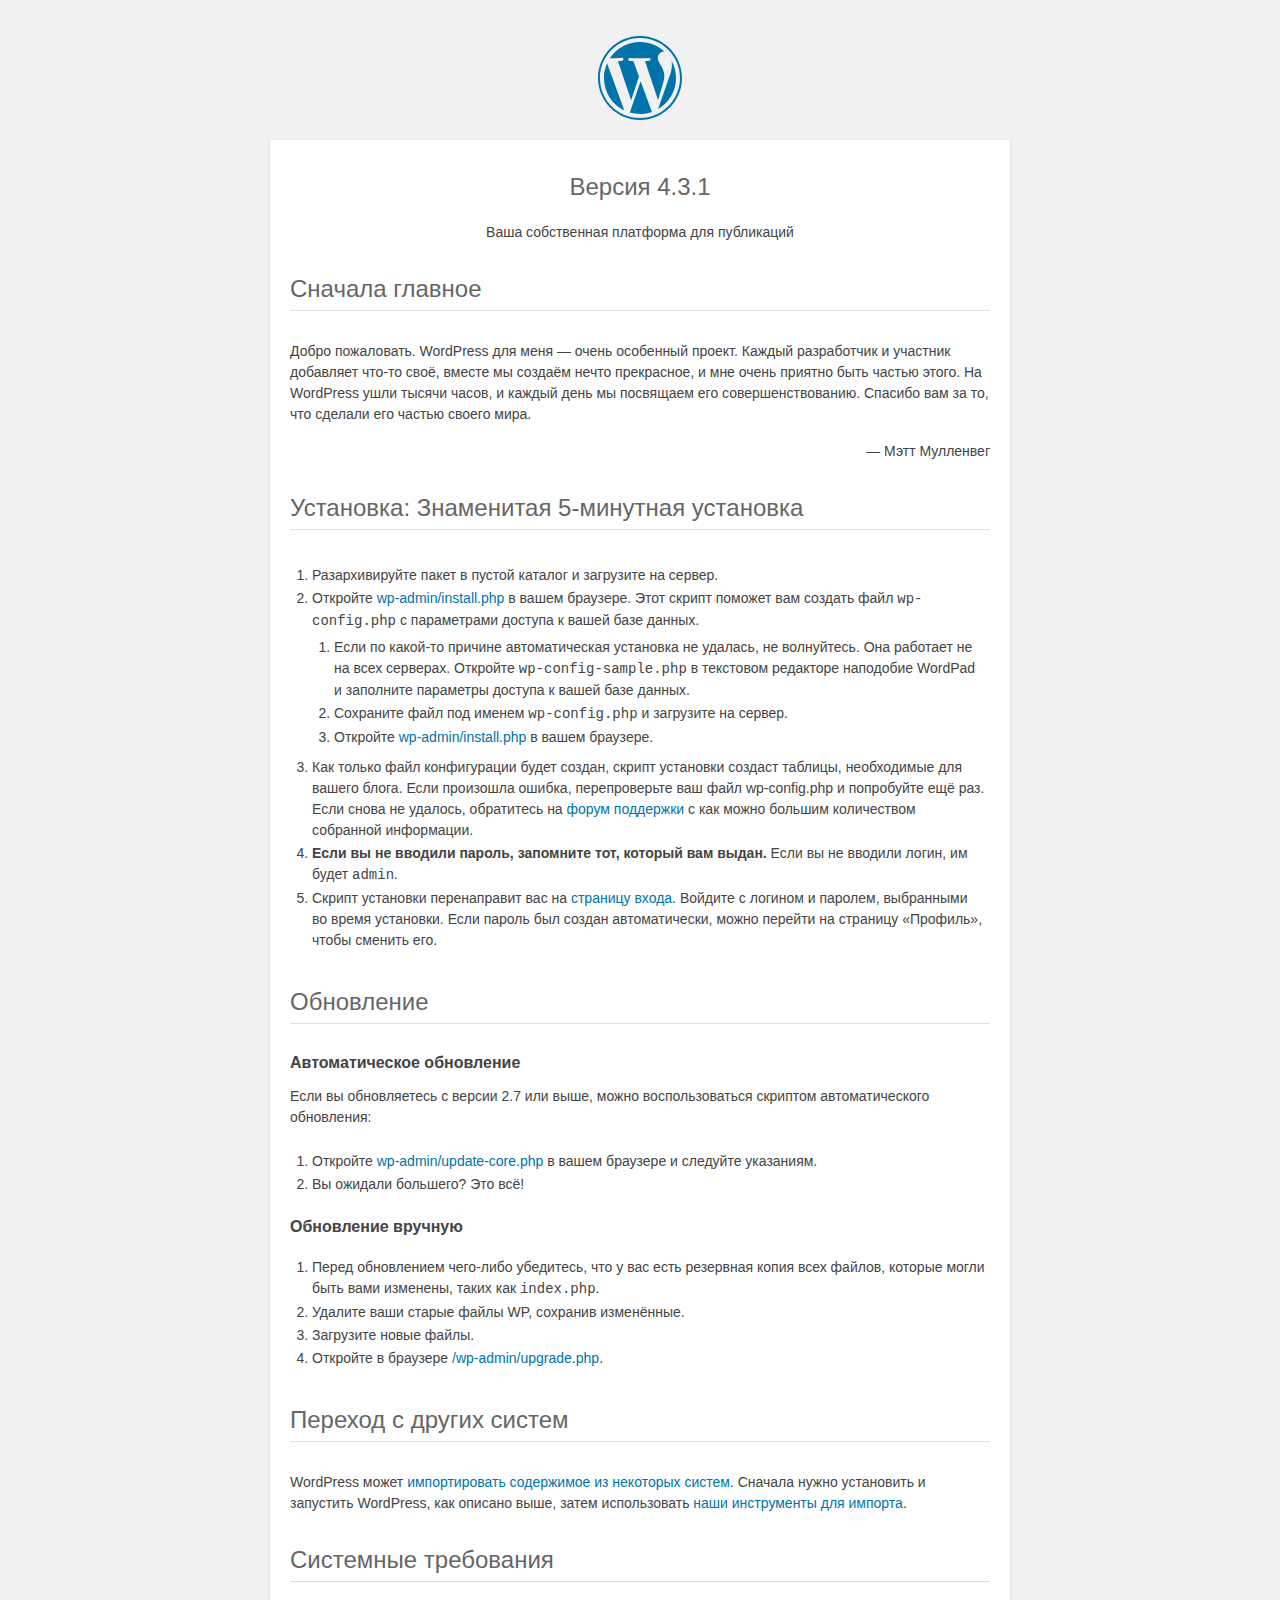
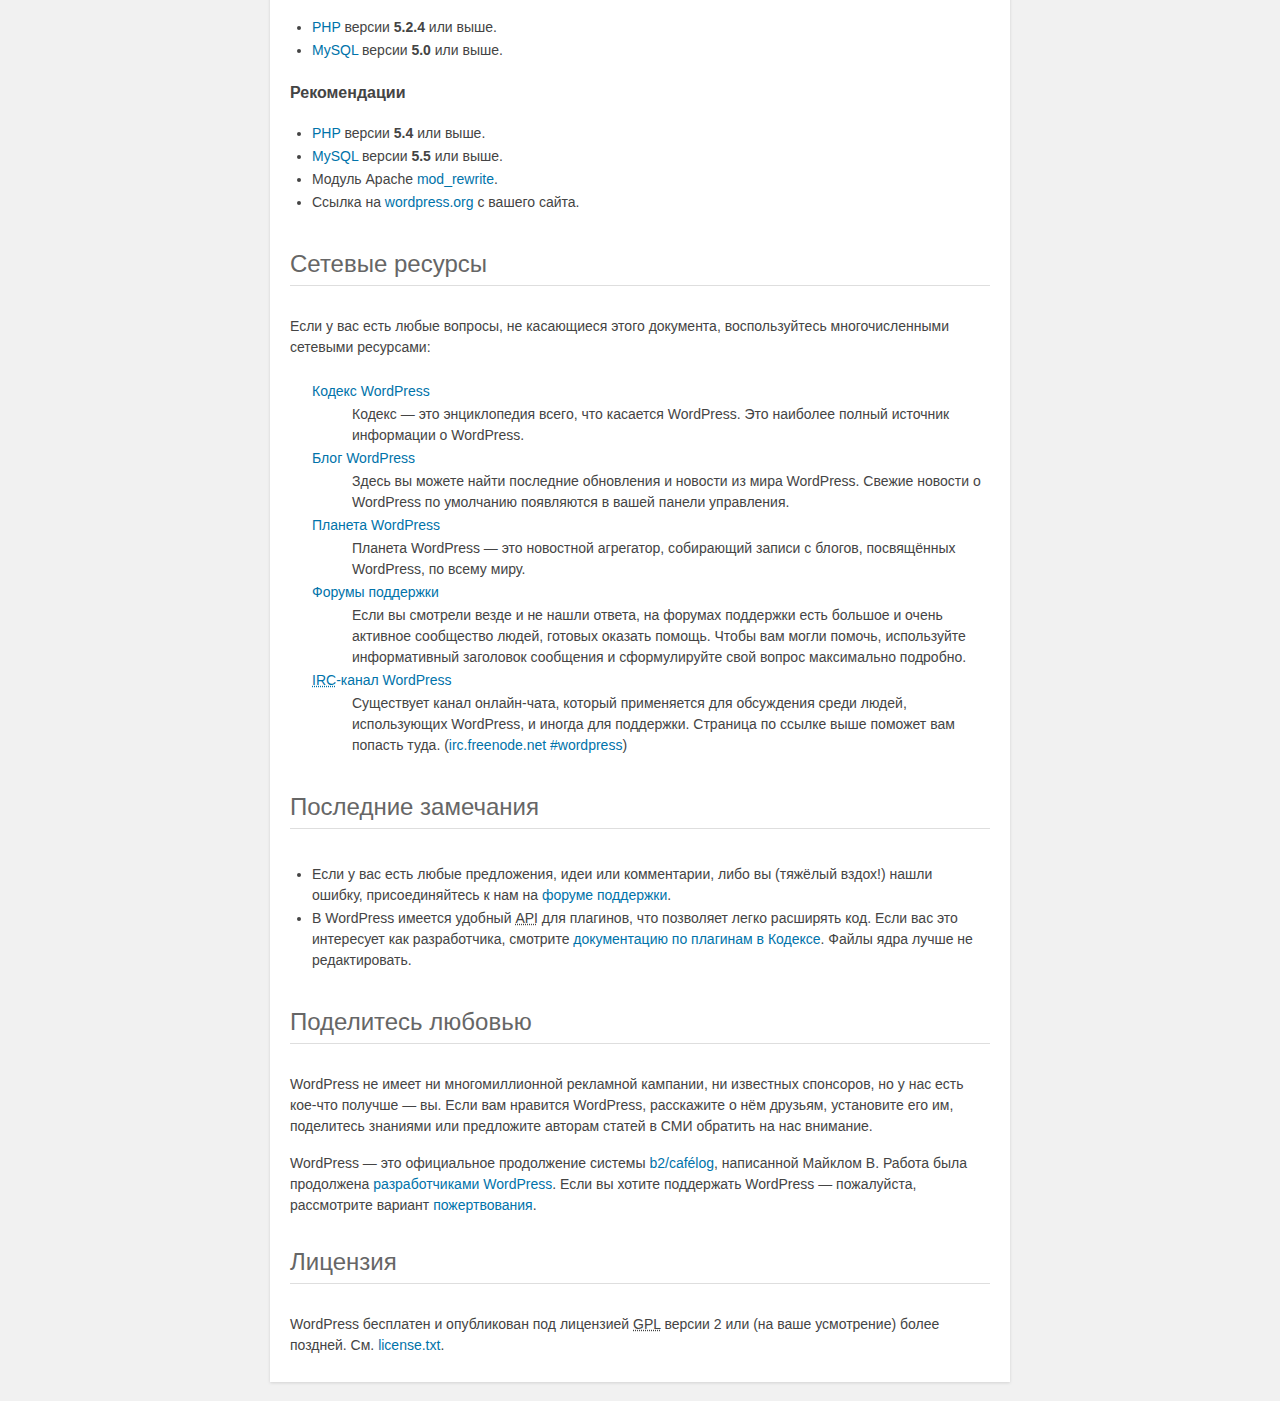
<file: wordpress/readme.html>
<!DOCTYPE html PUBLIC "-//W3C//DTD XHTML 1.0 Strict//EN" "http://www.w3.org/TR/xhtml1/DTD/xhtml1-strict.dtd">
<html xmlns="http://www.w3.org/1999/xhtml">
<head>
	<meta name="viewport" content="width=device-width" />
	<meta http-equiv="Content-Type" content="text/html; charset=utf-8" />
	<title>WordPress &#8250; ReadMe</title>
	<link rel="stylesheet" href="wp-admin/css/install.css?ver=20100228" type="text/css" />
</head>
<body>
<h1 id="logo">
	<a href="https://wordpress.org/"><img alt="WordPress" src="wp-admin/images/wordpress-logo.png" /></a>
	<br /> Версия 4.3.1
</h1>
<p style="text-align: center">Ваша собственная платформа для публикаций</p>

<h1>Сначала главное</h1>
<p>Добро пожаловать. WordPress для меня &#8212; очень особенный проект. Каждый разработчик и участник добавляет что-то своё, вместе мы создаём нечто прекрасное, и мне очень приятно быть частью этого. На WordPress ушли тысячи часов, и каждый день мы посвящаем его совершенствованию. Спасибо вам за то, что сделали его частью своего мира.</p>
<p style="text-align: right">&#8212; Мэтт Мулленвег</p>

<h1>Установка: Знаменитая 5-минутная установка</h1>
<ol>
	<li>Разархивируйте пакет в пустой каталог и загрузите на сервер.</li>
	<li>Откройте <span class="file"><a href="wp-admin/install.php">wp-admin/install.php</a></span> в вашем браузере. Этот скрипт поможет вам создать файл <code>wp-config.php</code> с параметрами доступа к вашей базе данных.
		<ol>
			<li>Если по какой-то причине автоматическая установка не удалась, не волнуйтесь. Она работает не на всех серверах. Откройте <code>wp-config-sample.php</code> в текстовом редакторе наподобие WordPad и заполните параметры доступа к вашей базе данных.</li>
			<li>Сохраните файл под именем <code>wp-config.php</code> и загрузите на сервер.</li>
			<li>Откройте <span class="file"><a href="wp-admin/install.php">wp-admin/install.php</a></span> в вашем браузере.</li>
		</ol>
	</li>
	<li>Как только файл конфигурации будет создан, скрипт установки создаст таблицы, необходимые для вашего блога. Если произошла ошибка, перепроверьте ваш файл <span class="file">wp-config.php</span> и попробуйте ещё раз. Если снова не удалось, обратитесь на <a href="http://ru.forums.wordpress.org/">форум поддержки</a> с как можно большим количеством собранной информации.</li>
	<li><strong>Если вы не вводили пароль, запомните тот, который вам выдан.</strong> Если вы не вводили логин, им будет <code>admin</code>.</li>
	<li> Скрипт установки перенаправит вас на <a href="wp-login.php">страницу входа</a>. Войдите с логином и паролем, выбранными во время установки. Если пароль был создан автоматически, можно перейти на страницу &laquo;Профиль&raquo;, чтобы сменить его.</li>
</ol>

<h1>Обновление</h1>
<h2>Автоматическое обновление</h2>
<p>Если вы обновляетесь с версии 2.7 или выше, можно воспользоваться скриптом автоматического обновления:</p>
<ol>
	<li>Откройте <span class="file"><a href="wp-admin/update-core.php">wp-admin/update-core.php</a></span> в вашем браузере и следуйте указаниям.</li>
	<li>Вы ожидали большего? Это всё!</li>
</ol>

<h2>Обновление вручную</h2>
<ol>
	<li>Перед обновлением чего-либо убедитесь, что у вас есть резервная копия всех файлов, которые могли быть вами изменены, таких как <code>index.php</code>.</li>
	<li>Удалите ваши старые файлы WP, сохранив изменённые.</li>
	<li>Загрузите новые файлы.</li>
	<li>Откройте в браузере <span class="file"><a href="wp-admin/upgrade.php">/wp-admin/upgrade.php</a>.</span></li>
</ol>

<h1>Переход с других систем</h1>
<p>WordPress может <a href="http://codex.wordpress.org/Importing_Content">импортировать содержимое из некоторых систем</a>. Сначала нужно установить и запустить WordPress, как описано выше, затем использовать <a href="wp-admin/import.php" title="Импорт в WordPress">наши инструменты для импорта</a>.</p>

<h1>Системные требования</h1>
<ul>
	<li><a href="http://php.net/">PHP</a> версии <strong>5.2.4</strong> или выше.</li>
	<li><a href="http://www.mysql.com/">MySQL</a> версии <strong>5.0</strong> или выше.</li>
</ul>

<h2>Рекомендации</h2>
<ul>
	<li><a href="http://php.net/">PHP</a> версии <strong>5.4</strong> или выше.</li>
	<li><a href="http://www.mysql.com/">MySQL</a> версии <strong>5.5</strong> или выше.</li>
	<li>Модуль Apache <a href="http://httpd.apache.org/docs/2.2/mod/mod_rewrite.html">mod_rewrite</a>.</li>
	<li>Ссылка на <a href="https://wordpress.org/">wordpress.org</a> c вашего сайта.</li>
</ul>

<h1>Сетевые ресурсы</h1>
<p>Если у вас есть любые вопросы, не касающиеся этого документа, воспользуйтесь многочисленными сетевыми ресурсами:</p>
<dl>
	<dt><a href="http://codex.wordpress.org/Заглавная_страница">Кодекс WordPress</a></dt>
		<dd>Кодекс &#8212; это энциклопедия всего, что касается WordPress. Это наиболее полный источник информации о WordPress.</dd>
	<dt><a href="https://wordpress.org/news/">Блог WordPress</a></dt>
		<dd>Здесь вы можете найти последние обновления и новости из мира WordPress. Свежие новости о WordPress по умолчанию появляются в вашей панели управления.</dd>
	<dt><a href="https://planet.wordpress.org/">Планета WordPress </a></dt>
		<dd>Планета WordPress &#8212; это новостной агрегатор, собирающий записи с блогов, посвящённых WordPress, по всему миру.</dd>
	<dt><a href="http://ru.forums.wordpress.org/">Форумы поддержки</a></dt>
		<dd>Если вы смотрели везде и не нашли ответа, на форумах поддержки есть большое и очень активное сообщество людей, готовых оказать помощь. Чтобы вам могли помочь, используйте информативный заголовок сообщения и сформулируйте свой вопрос максимально подробно.</dd>
	<dt><a href="http://codex.wordpress.org/IRC"><abbr title="Internet Relay Chat">IRC</abbr>-канал WordPress</a></dt>
		<dd>Существует канал онлайн-чата, который применяется для обсуждения среди людей, использующих WordPress, и иногда для поддержки. Страница по ссылке выше поможет вам попасть туда. (<a href="irc://irc.freenode.net/wordpress">irc.freenode.net #wordpress</a>)</dd>
</dl>

<h1>Последние замечания</h1>
<ul>
	<li>Если у вас есть любые предложения, идеи или комментарии, либо вы (тяжёлый вздох!) нашли ошибку, присоединяйтесь к нам на <a href="http://ru.forums.wordpress.org/">форуме поддержки</a>.</li>
	<li>В WordPress имеется удобный <abbr title="application programming interface">API</abbr> для плагинов, что позволяет легко расширять код. Если вас это интересует как разработчика, смотрите <a href="http://codex.wordpress.org/Plugin_API" title="API WordPress для плагинов">документацию по плагинам в Кодексе</a>. Файлы ядра лучше не редактировать.</li>
</ul>

<h1>Поделитесь любовью</h1>
<p>WordPress не имеет ни многомиллионной рекламной кампании, ни известных спонсоров, но у нас есть кое-что получше &#8212; вы. Если вам нравится WordPress, расскажите о нём друзьям, установите его им, поделитесь знаниями или предложите авторам статей в СМИ обратить на нас внимание.</p>

<p>WordPress &#8212; это официальное продолжение системы <a href="http://cafelog.com/">b2/caf&#233;log</a>, написанной Майклом В. Работа была продолжена <a href="https://wordpress.org/about/">разработчиками WordPress</a>. Если вы хотите поддержать WordPress &#8212; пожалуйста, рассмотрите вариант <a href="https://wordpress.org/donate/" title="Пожертвования для WordPress">пожертвования</a>.</p>

<h1>Лицензия</h1>
<p>WordPress бесплатен и опубликован под лицензией <abbr title="GNU General Public License">GPL</abbr> версии 2 или (на ваше усмотрение) более поздней. См. <a href="license.txt">license.txt</a>.</p>

</body>
</html>
</file>
<file: wordpress/wp-admin/css/install.css>
html {
	background: #f1f1f1;
	margin: 0 20px;
}

body {
	background: #fff;
	color: #444;
	font-family: "Open Sans", sans-serif;
	margin: 140px auto 25px;
	padding: 20px 20px 10px 20px;
	max-width: 700px;
	-webkit-font-smoothing: subpixel-antialiased;
	-webkit-box-shadow: 0 1px 3px rgba(0,0,0,0.13);
	box-shadow: 0 1px 3px rgba(0,0,0,0.13);
}

a {
	color: #0073aa;
	text-decoration: none;
}

a:hover {
	color: #00a0d2;
}

h1 {
	border-bottom: 1px solid #dedede;
	clear: both;
	color: #666;
	font-size: 24px;
	margin: 30px 0;
	padding: 0;
	padding-bottom: 7px;
	font-weight: normal;
}

h2 {
	font-size: 16px;
}

p, li, dd, dt {
	padding-bottom: 2px;
	font-size: 14px;
	line-height: 1.5;
}

code, .code {
	font-family: Consolas, Monaco, monospace;
}

ul, ol, dl {
	padding: 5px 5px 5px 22px;
}

a img {
	border:0
}
abbr {
	border: 0;
	font-variant: normal;
}

label {
	cursor: pointer;
}

#logo {
	margin: 6px 0 14px 0;
	border-bottom: none;
	text-align:center
}
#logo a {
	background-image: url(../images/w-logo-blue.png?ver=20131202);
	background-image: none, url(../images/wordpress-logo.svg?ver=20131107);
	-webkit-background-size: 84px;
	background-size: 84px;
	background-position: center top;
	background-repeat: no-repeat;
	color: #999;
	height: 84px;
	font-size: 20px;
	font-weight: normal;
	line-height: 1.3em;
	margin: -130px auto 25px;
	padding: 0;
	text-decoration: none;
	width: 84px;
	text-indent: -9999px;
	outline: none;
	overflow: hidden;
	display: block;
}
.step {
	margin: 20px 0 15px;
}
.step, th {
	text-align: left;
	padding: 0;
}
.language-chooser.wp-core-ui .step .button.button-large {
	height: 36px;
	vertical-align: middle;
	font-size: 14px;
}
textarea {
	border: 1px solid #dfdfdf;
	font-family: "Open Sans", sans-serif;
	width: 100%;
	-webkit-box-sizing: border-box;
	-moz-box-sizing: border-box;
	box-sizing: border-box;
}

.form-table {
	border-collapse: collapse;
	margin-top: 1em;
	width: 100%;
}

.form-table td {
	margin-bottom: 9px;
	padding: 10px 20px 10px 0;
	font-size: 14px;
	vertical-align: top
}

.form-table th {
	font-size: 14px;
	text-align: left;
	padding: 10px 20px 10px 0;
	width: 140px;
	vertical-align: top;
}

.form-table code {
	line-height: 18px;
	font-size: 14px;
}

.form-table p {
	margin: 4px 0 0 0;
	font-size: 11px;
}

.form-table input {
	line-height: 20px;
	font-size: 15px;
	padding: 3px 5px;
	border: 1px solid #ddd;
	-webkit-box-shadow: inset 0 1px 2px rgba(0,0,0,0.07);
	box-shadow: inset 0 1px 2px rgba(0,0,0,0.07);
}

input,
submit {
	font-family: "Open Sans", sans-serif;
}

.form-table input[type=text],
.form-table input[type=email],
.form-table input[type=url],
.form-table input[type=password] {
	width: 206px;
}

.form-table th p {
	font-weight: normal;
}

.form-table.install-success td {
	vertical-align: middle;
	padding: 16px 20px 16px 0;
}

.form-table.install-success td p {
	margin: 0;
	font-size: 14px;
}

.form-table.install-success td code {
	margin: 0;
	font-size: 18px;
}

#error-page {
	margin-top: 50px;
}

#error-page p {
	font-size: 14px;
	line-height: 18px;
	margin: 25px 0 20px;
}

#error-page code, .code {
	font-family: Consolas, Monaco, monospace;
}

.wp-hide-pw > .dashicons {
	line-height: inherit;
}

#pass-strength-result {
	background-color: #eee;
	border: 1px solid #ddd;
	color: #23282d;
	margin: -2px 5px 5px 0px;
	padding: 3px 5px;
	text-align: center;
	width: 218px;
	-webkit-box-sizing: border-box;
	-moz-box-sizing: border-box;
	box-sizing: border-box;
	opacity: 0;
}

#pass-strength-result.short {
	background-color: #f1adad;
	border-color: #e35b5b;
	opacity: 1;
}

#pass-strength-result.bad {
	background-color: #fbc5a9;
	border-color: #f78b53;
	opacity: 1;
}

#pass-strength-result.good {
	background-color: #ffe399;
	border-color: #ffc733;
	opacity: 1;
}

#pass-strength-result.strong {
	background-color: #c1e1b9;
	border-color: #83c373;
	opacity: 1;
}

#pass1.short, #pass1-text.short {
	border-color: #e35b5b;
}

#pass1.bad, #pass1-text.bad {
	border-color: #f78b53;
}

#pass1.good, #pass1-text.good {
	border-color: #ffc733;
}

#pass1.strong, #pass1-text.strong {
	border-color: #83c373;
}

.pw-weak {
	display: none;
}

.message {
	border: 1px solid #c00;
	padding: 0.5em 0.7em;
	margin: 5px 0 15px;
	background-color: #ffebe8;
}

/* rtl:ignore */
#dbname,
#uname,
#pwd,
#dbhost,
#prefix,
#user_login,
#admin_email,
#pass1,
#pass2 {
	direction: ltr;
}

#pass1-text,
.show-password #pass1 {
	display: none;
}

.show-password #pass1-text
{
	display: inline-block;
}

.form-table span.description.important {
	font-size: 12px;
}


/* localization */
body.rtl,
.rtl textarea,
.rtl input,
.rtl submit {
	font-family: Tahoma, sans-serif;
}

:lang(he-il) body.rtl,
:lang(he-il) .rtl textarea,
:lang(he-il) .rtl input,
:lang(he-il) .rtl submit {
	font-family: Arial, sans-serif;
}

@media only screen and (max-width: 799px) {
	body {
		margin-top: 115px;
	}
	#logo a {
		margin: -125px auto 30px;
	}
}

@media screen and ( max-width: 782px ) {

	.form-table {
		margin-top: 0;
	}

	.form-table th,
	.form-table td {
		display: block;
		width: auto;
		vertical-align: middle;
	}

	.form-table th {
		padding: 20px 0 0;
	}

	.form-table td {
		padding: 5px 0;
		border: 0;
		margin: 0;
	}

	textarea,
	input {
		font-size: 16px;
	}

	.form-table td input[type="text"],
	.form-table td input[type="email"],
	.form-table td input[type="url"],
	.form-table td input[type="password"],
	.form-table td select,
	.form-table td textarea,
	.form-table span.description {
		width: 100%;
		font-size: 16px;
		line-height: 1.5;
		padding: 7px 10px;
		display: block;
		max-width: none;
		-webkit-box-sizing: border-box;
		-moz-box-sizing: border-box;
		box-sizing: border-box;
	}

}

body.language-chooser {
	max-width: 300px;
}

.language-chooser select {
	padding: 8px;
	width: 100%;
	display: block;
	border: 1px solid #ddd;
	background-color: #fff;
	color: #32373c;
	font-size: 16px;
	font-family: Arial, sans-serif;
	font-weight: normal;
}

.language-chooser p {
	text-align: right;
}

.screen-reader-input,
.screen-reader-text {
	position: absolute;
	margin: -1px;
	padding: 0;
	height: 1px;
	width: 1px;
	overflow: hidden;
	clip: rect(0 0 0 0);
	border: 0;
}

.spinner {
	background: url(../images/spinner.gif) no-repeat;
	-webkit-background-size: 20px 20px;
	background-size: 20px 20px;
	visibility: hidden;
	opacity: 0.7;
	filter: alpha(opacity=70);
	width: 20px;
	height: 20px;
	margin: 2px 5px 0;
}

.step .spinner {
	display: inline-block;
	margin-top: 8px;
	margin-right: 15px;
	vertical-align: top;
}

.button-secondary.hide-if-no-js,
.hide-if-no-js {
	display: none;
}

/**
 * HiDPI Displays
 */
@media print,
  (-webkit-min-device-pixel-ratio: 1.25),
  (min-resolution: 120dpi) {

	.spinner {
		background-image: url(../images/spinner-2x.gif);
	}

}
</file>
